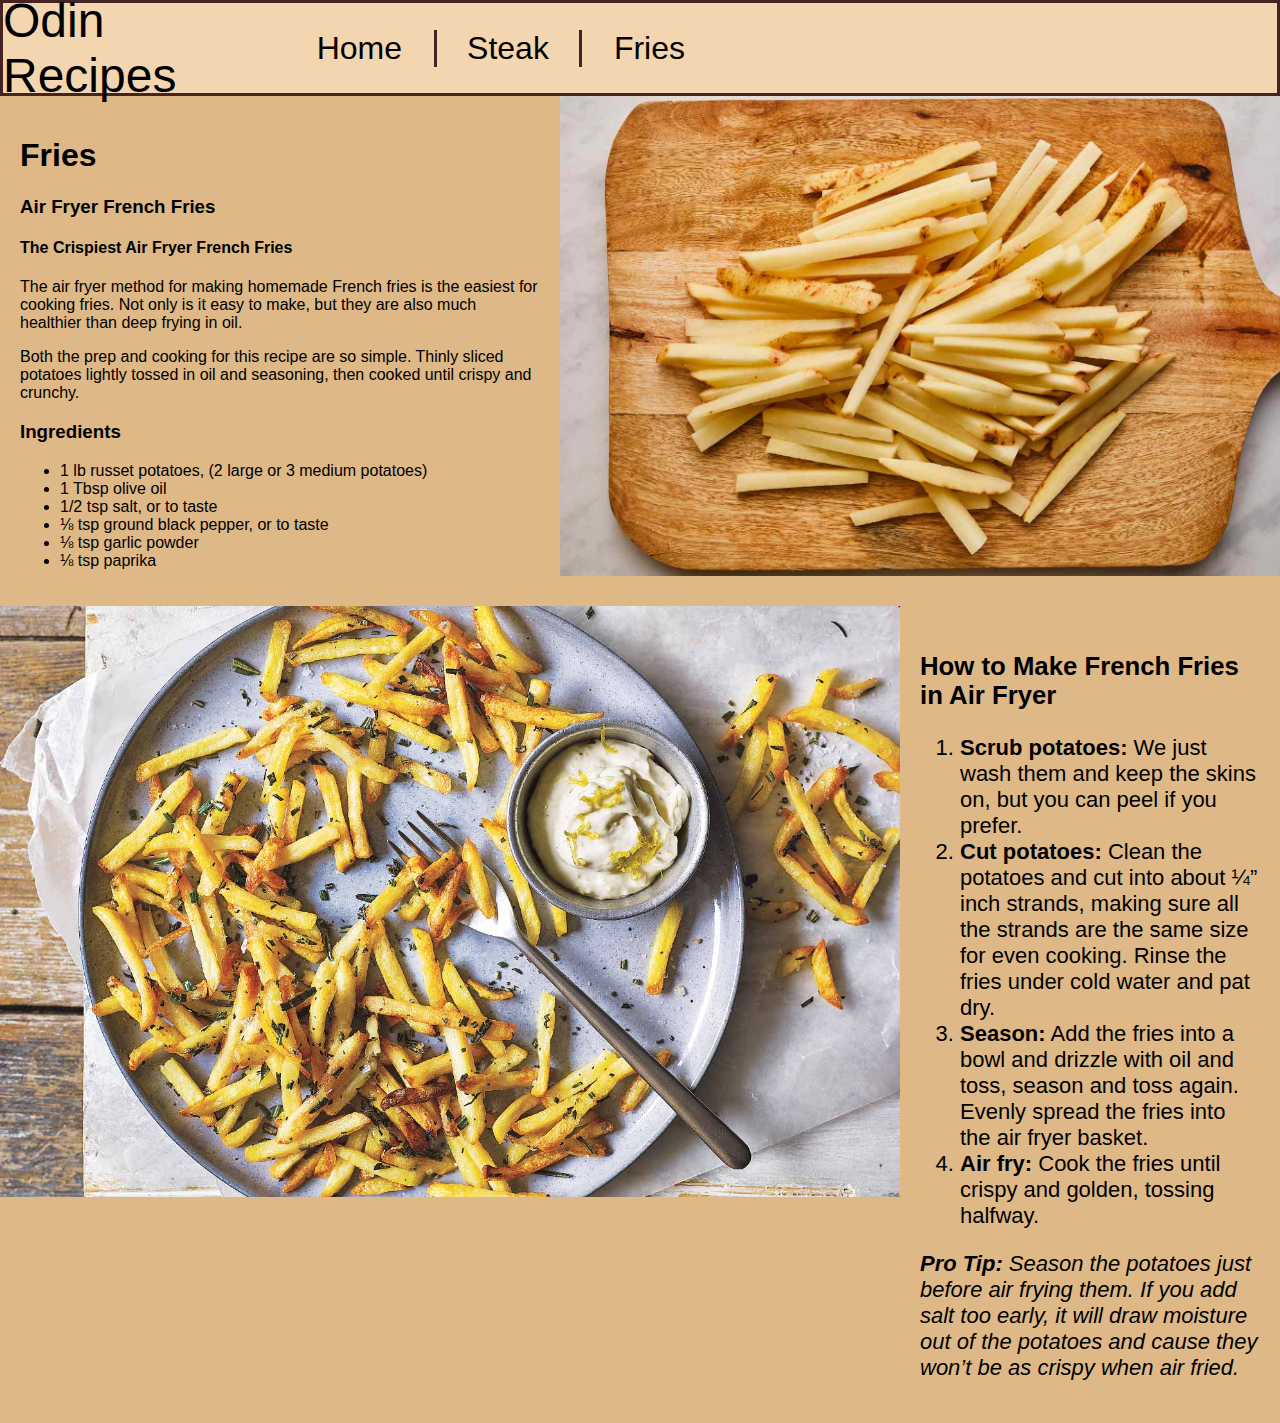
<file: recipes/fries.html>
<!DOCTYPE html>
<html lang="en">
<head>
    <meta charset="UTF-8">
    <title>Fries</title>
    <link rel="stylesheet" href="../style.css">

</head>

<body>
    <nav id="recipe-nav">
        <div class="logo">Odin Recipes</div>
        <ul class="nav-links">
            <li class="home-link"><a href="../index.html">Home</a></li>
            <li class="steak-link"><a href="../recipes/steak.html">Steak</a></li>
            <li class="fries-link"><a href="../recipes/fries.html">Fries</a></li>
            <!-- <li><a href="./recipes/donuts.html">Donuts</a></li> -->
        </ul>
    </nav>
    <div class="container">
        <div class="text">
            <h1>Fries</h1>
            <h3>Air Fryer French Fries</h3>
            <h4>The Crispiest Air Fryer French Fries</h4>
            <p>The air fryer method for making homemade French fries is the easiest for cooking fries. Not only is it easy to make, but they are also much healthier than deep frying in oil.</p>
            <p>Both the prep and cooking for this recipe are so simple. Thinly sliced potatoes lightly tossed in oil and seasoning, then cooked until crispy and crunchy.</p>
            <h3>Ingredients</h3> 
            <ul>
                <li>1 lb russet potatoes, (2 large or 3 medium potatoes)</li>
                <li>1 Tbsp olive oil</li>
                <li>1/2 tsp salt, or to taste</li>
                <li>⅛ tsp ground black pepper, or to taste</li>
                <li>⅛ tsp garlic powder</li>
                <li>⅛ tsp paprika</li>
            </ul>
        </div>
        <div class="images">
            <img src="../images/fries.jpeg" alt="Picture of Fries" class="ingredient">
        </div>
    </div>
    <div class="container">
        <div class="images">
            <img src="../images/cooked-fries.jpg" alt="Picture of Cooked Fries" class="display">
        </div>
        <div class="text large">
        <h3>How to Make French Fries in Air Fryer
        </h3> 
        <ol>
            <li><strong>Scrub potatoes:</strong> We just wash them and keep the skins on, but you can peel if you prefer.</li>
            <li><strong>Cut potatoes:</strong> Clean the potatoes and cut into about ¼” inch strands, making sure all the strands are the same size for even cooking. Rinse the fries under cold water and pat dry.</li>
            <li><strong>Season:</strong> Add the fries into a bowl and drizzle with oil and toss, season and toss again. Evenly spread the fries into the air fryer basket.</li>
            <li><strong>Air fry:</strong> Cook the fries until crispy and golden, tossing halfway.</li>
        </ol>
        <p><em><strong>Pro Tip: </strong>Season the potatoes just before air frying them. If you add salt too early, it will draw moisture out of the potatoes and cause they won’t be as crispy when air fried.</em></p>
        </div>   
    </div>
</body>
</html>
</file>
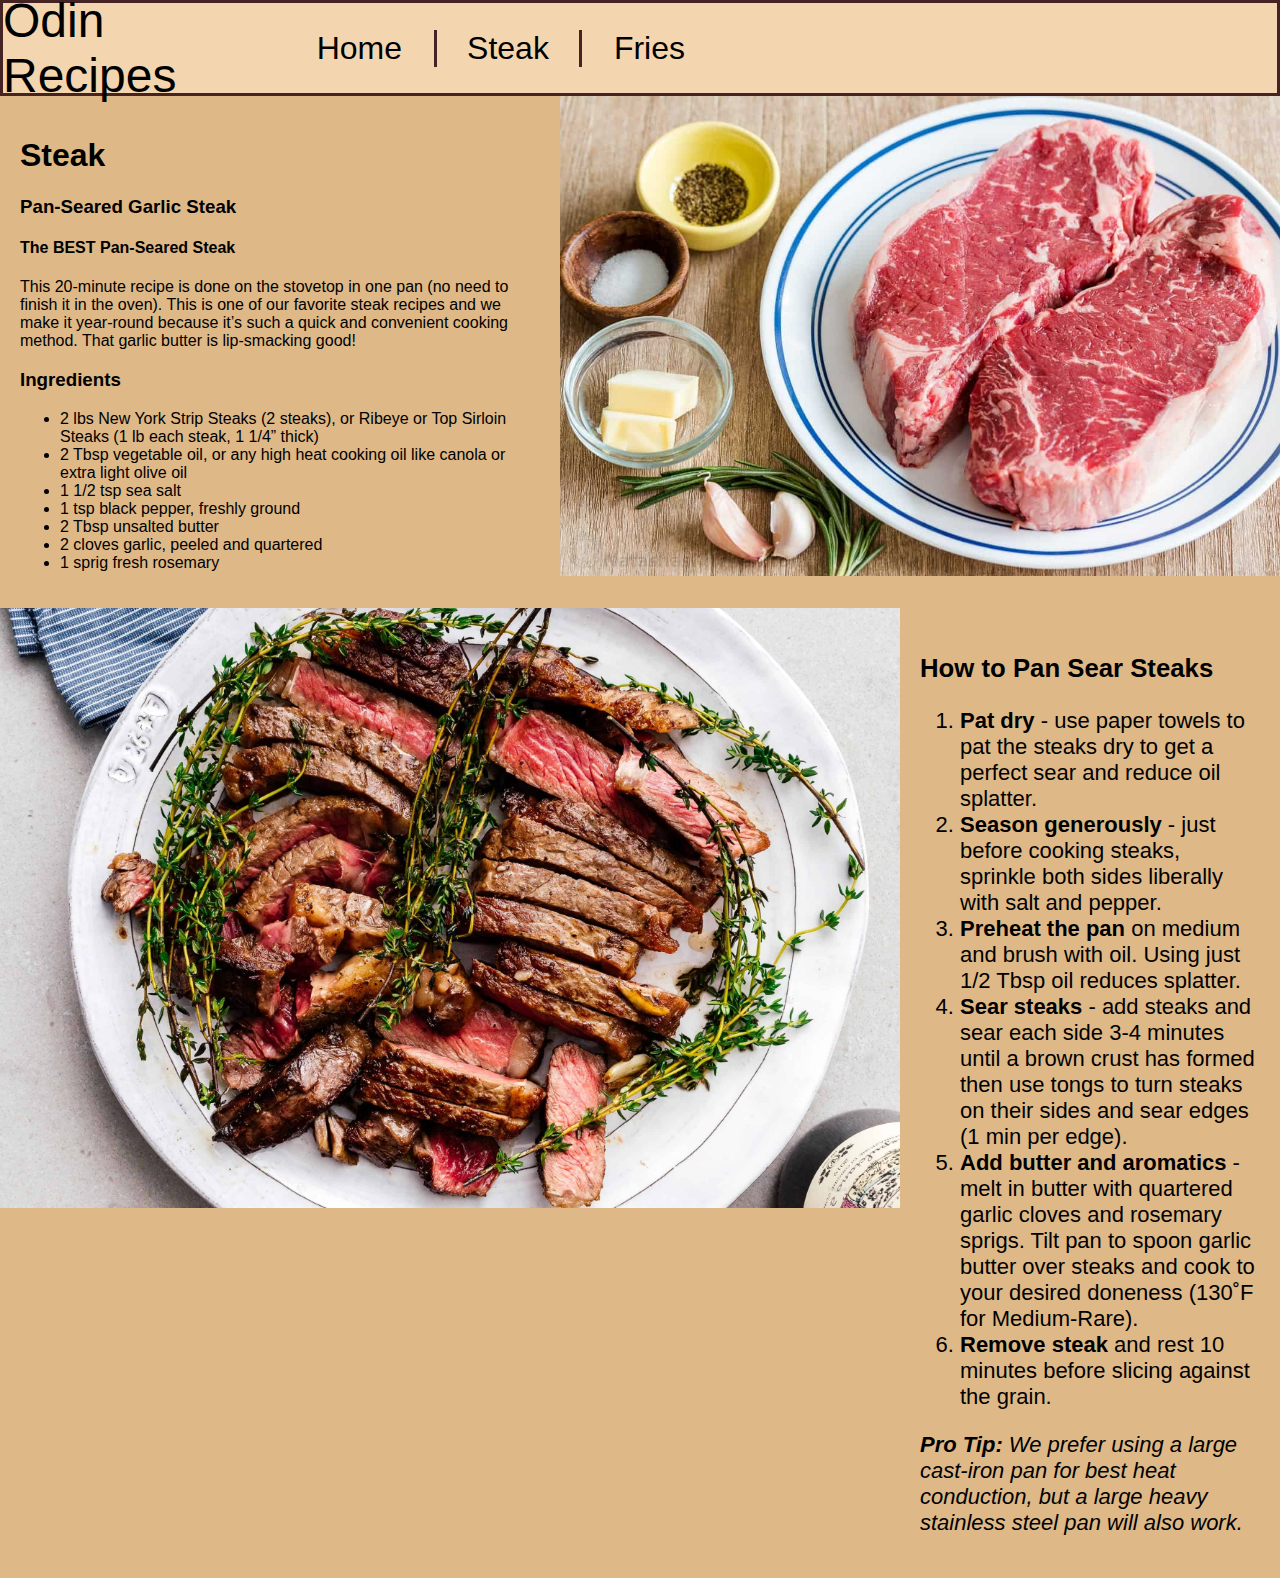
<file: recipes/steak.html>
<!DOCTYPE html>
<html lang="en">
<head>
    <meta charset="UTF-8">
    <title>Steak</title>
    <link rel="stylesheet" href="../style.css">

</head>
<body>
    <nav id="recipe-nav">
        <div class="logo">Odin Recipes</div>
        <ul class="nav-links">
            <li class="home-link"><a href="../index.html">Home</a></li>
            <li class="steak-link"><a href="../recipes/steak.html">Steak</a></li>
            <li class="fries-link"><a href="../recipes/fries.html">Fries</a></li>
            <!-- <li><a href="./recipes/donuts.html">Donuts</a></li> -->
        </ul>
    </nav>
    <div class="container">
        <div class="text">
            <h1>Steak</h1>
            <h3>Pan-Seared Garlic Steak</h3>
            <h4>The BEST Pan-Seared Steak</h4>
            <p>This 20-minute recipe is done on the stovetop in one pan (no need to finish it in the oven). This is one of our favorite steak recipes and we make it year-round because it’s such a quick and convenient cooking method. That garlic butter is lip-smacking good!</p>
            <h3>Ingredients</h3> 
            <ul>
                <li>2 lbs New York Strip Steaks (2 steaks), or Ribeye or Top Sirloin Steaks (1 lb each steak, 1 1/4” thick)</li>
                <li>2 Tbsp vegetable oil, or any high heat cooking oil like canola or extra light olive oil</li>
                <li>1 1/2 tsp sea salt</li>
                <li>1 tsp black pepper, freshly ground</li>
                <li>2 Tbsp unsalted butter</li>
                <li>2 cloves garlic, peeled and quartered</li>
                <li>1 sprig fresh rosemary</li>
            </ul>
        </div>
        <div class="images">
            <img src="../images/steak.jpeg" alt="Picture of Steak" class="ingredient">
        </div>
    </div>
    <div class="container">
        <div class="images">
            <img src="../images/cooked-steak.jpeg" alt="Picture of Cooked Steak" class="display">
        </div>
        <div class="text large">
            <h3>How to Pan Sear Steaks</h3> 
            <ol>
                <li><strong>Pat dry</strong> - use paper towels to pat the steaks dry to get a perfect sear and reduce oil splatter.</li>
                <li><strong>Season generously</strong> - just before cooking steaks, sprinkle both sides liberally with salt and pepper.</li>
                <li><strong>Preheat the pan</strong> on medium and brush with oil. Using just 1/2 Tbsp oil reduces splatter.</li>
                <li><strong>Sear steaks</strong> - add steaks and sear each side 3-4 minutes until a brown crust has formed then use tongs to turn steaks on their sides and sear edges (1 min per edge).</li>
                <li><strong>Add butter and aromatics</strong> - melt in butter with quartered garlic cloves and rosemary sprigs. Tilt pan to spoon garlic butter over steaks and cook to your desired doneness (130˚F for Medium-Rare).</li>
                <li><strong>Remove steak</strong> and rest 10 minutes before slicing against the grain.</li>
            </ol>
            <p><em><strong>Pro Tip: </strong>We prefer using a large cast-iron pan for best heat conduction, but a large heavy stainless steel pan will also work.</em></p>
        </div>
    </div>
</body>
</html>
</file>
<file: style.css>
body {
    background-color: burlywood;
    font-family: 'Baskerville', sans-serif;
    margin: 0px;
}

nav, .nav-links {
    display: flex;
}

nav {
    background-color: rgba(247, 222, 185, 0.807);
    height: 10vh;
    justify-content: space-between;
    align-items: center;
    border: 3px solid rgb(69, 35, 35);
    box-sizing: content-box;

}

.nav-links {
    gap: 2rem;
    list-style: none;
    font-size: 2rem;
    justify-content: center;
    margin-right: 37rem;
}

.intro {
    text-align: center;
    font-size: 30px;
    font-weight: 600;
}
.steak-link {
    border-left: 3px solid rgb(69, 35, 35);
    border-right: 3px solid rgb(69, 35, 35);
    padding: 0px 30px;
}

.logo {
    font-size: 3rem;
    text-align: left;

}

a {
    color: black;
    text-decoration: none;
    text-decoration-color: white;
}

a:hover {
    color: rgb(69, 35, 35);
    text-decoration: underline;
    text-decoration-color: rgb(69, 35, 35);
}

.display,
.ingredient {
    display: block;
    margin: 0 auto; /* Center horizontally */   
}

.container {
    display: flex;
  }
  
  .text {
    flex: 1; /* Take up remaining space */
    padding: 20px; /* Adjust padding as needed */
  }
  
  .images {
    padding: 0px; /* Adjust padding as needed */
  }  

.images .display {
    height: auto;
    width: 100vh;
}

.cover.display {
    height: auto;
    width: 115vh;
}

.ingredient {
    height: auto;
    width: 80vh;
}

.text.large {
    font-size: 22px;
}
</file>
